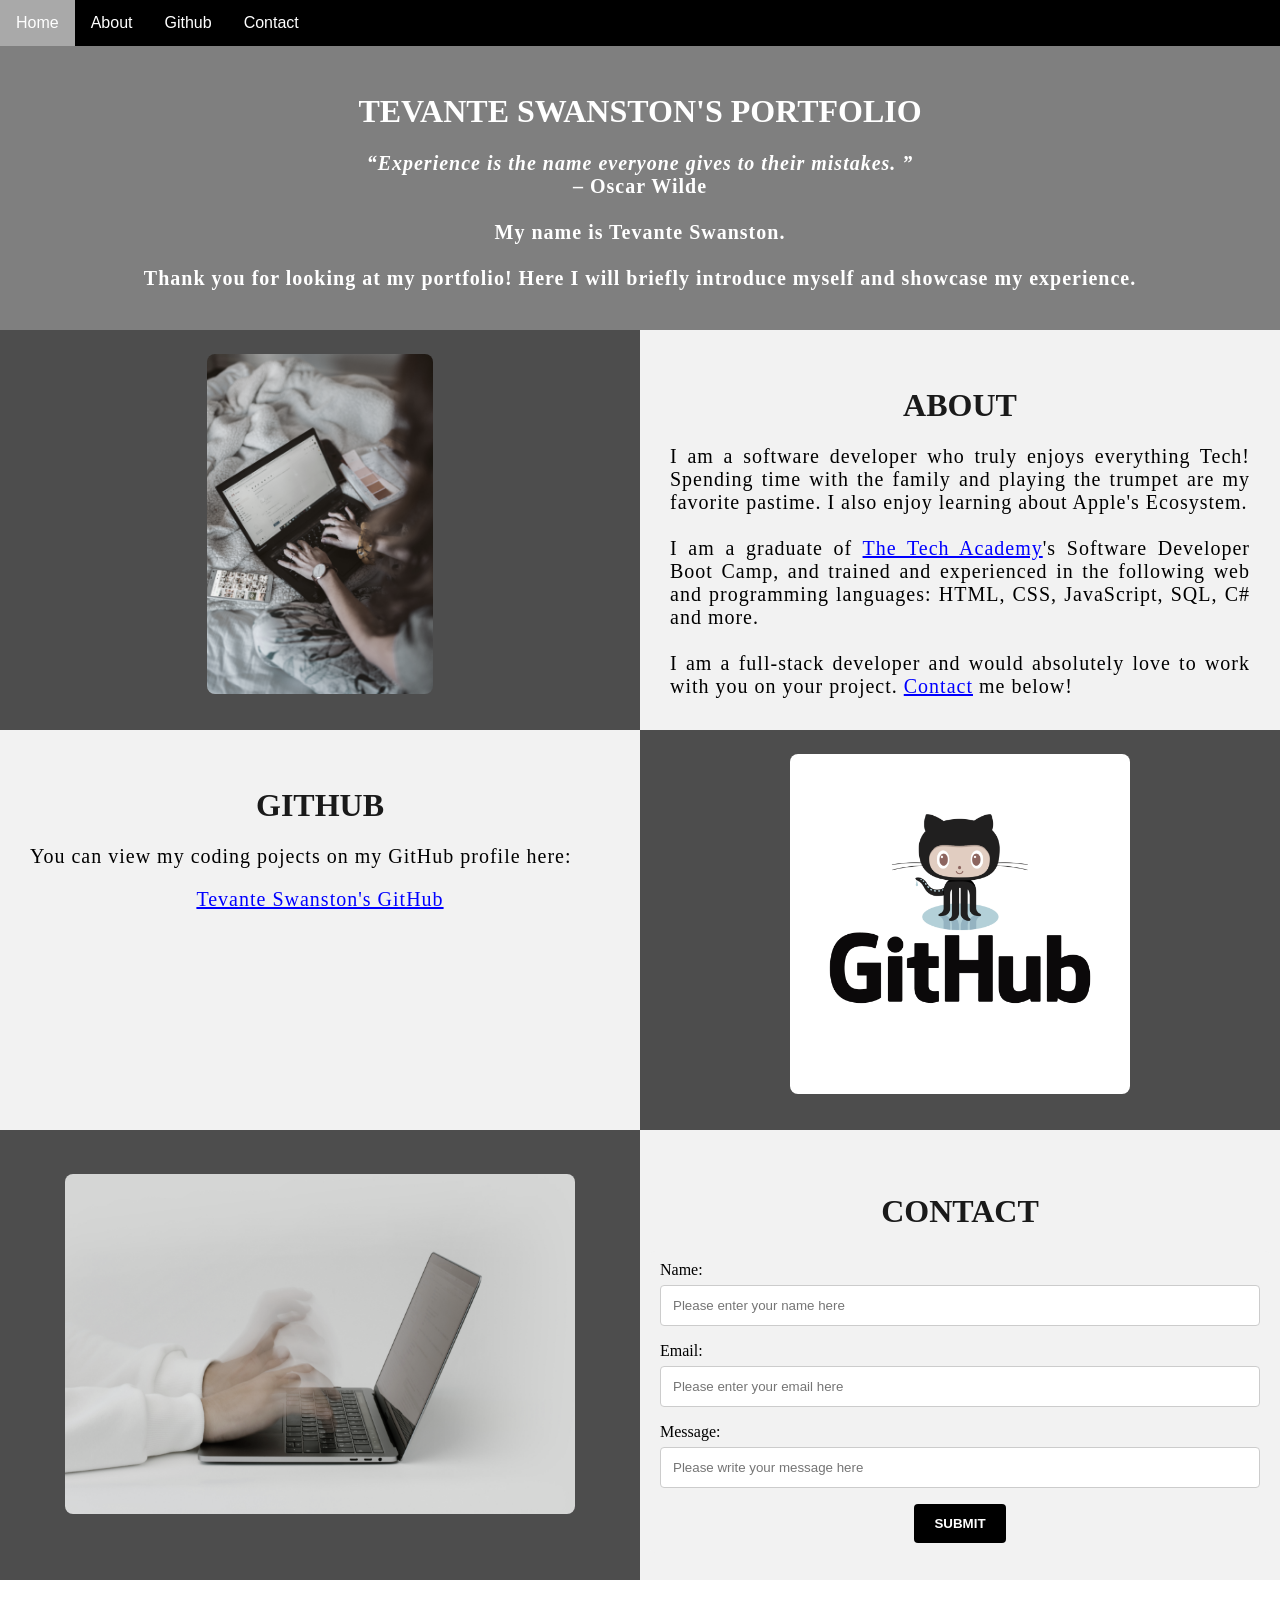
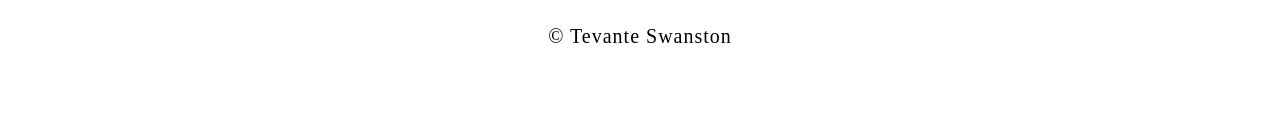
<file: Portfolio/index.html>
<!DOCTYPE html>
<html>
    <!--Head-->
    <head>
        <meta charset="UTF-8">
        <meta name="viewport" content="width=device-width" />
        <title>Tevante Swanston</title>
        <link rel="stylesheet" type="text/css" href="portfolio.css">
    </head>

    <!--Body-->
    <body class="Background">

        <!--Navbar-->
        <div class="Navbar">
            <a class="active" href="#Home">Home</a>
            <a href="#About">About</a>
            <a href="#Github">Github</a>
            <a href="#Contact">Contact</a>
        </div>

        <!--Breaks inserted to add space between navbar and the first heading-->
        <br>
        <br>

        <!--Background video-->
        <div id="Home">
            <video autoplay muted loop id="Typing_Video">
                <source src="./Codes.mp4" type="video/mp4">
                <!--Display message if video fails to run-->
                Your browser does not support HML5 video.
            </video>
        </div>

        <!--Video text-->
        <div class="Video_Text">
            <h1 class="white-text">Tevante Swanston's Portfolio</h1>
            <strong>
                <p class="center">
                    <q>Experience is the name everyone gives to their mistakes.
                    </q>
                    <br> – Oscar Wilde
                    <br>
                    <br>My name is Tevante Swanston. 
                    <br>
                    <br>Thank you for looking at my portfolio! Here I will briefly introduce myself and showcase my experience.
                </p>
            </strong>
        </div>

        <!--About section-->
        <div class="Row" id="About">
            <!--Left column-->
            <div class="Column_2">
                <img src="./tech.jpg" alt="Laptop typing">
            </div>
            <!--Right column-->
            <div class="Column_1">
                <h1>About</h1>
                <p>
                    I am a software developer who truly enjoys everything Tech! Spending time with the family and playing the trumpet are my favorite pastime. I also enjoy learning about Apple's Ecosystem.
                    <br>
                    <br>I am a graduate of <a href="https://www.learncodinganywhere.com" target="_blank">The Tech Academy</a>'s Software Developer Boot Camp, and trained and experienced in the following web and programming languages: HTML, CSS, JavaScript, SQL, C# and more.
                    <br>
                    <br>I am a full-stack developer and would absolutely love to work with you on your project. <a href="#Contact">Contact</a> me below!
                </p>
            </div>
        </div>

        <!--GitHub section-->
        <div class="Row" id="GitHub">
            <!--Left column-->
            <div class="Column_1">
                <h1>GitHub</h1>
                <p>
                    You can view my coding pojects on my GitHub profile here:
                    <br>
                    <p class="center"><a href="https://github.com/tevante4" target="_blank">Tevante Swanston's GitHub</a></p>
                </p>
            </div>
            <!--Rigjt column-->
            <div class="Column_2">
                <a href="https://github.com/tevante4" target="_blank"><img src="./GitHub.png" alt="GitGub Logo"></a>
            </div>
        </div>

        <!--Contact section-->
        <div class="Row" id="Contact">
            <!--Contact image, left column-->
            <div class="Column_2 Column_tall">
                <img src="./email.jpg" alt="Contact_Image">
            </div>
            <!--Contact form, right column-->
            <div class="Column_1 Column_tall">
                <h1>Contact</h1>
                <!--This specifies where and how to send the form data; we are leaving it blank-->
                <form action="https://formspree.io/f/xayvdzkv" method="POST"> <!--Here we are utilizing a 3rd party service to submit the contact form data-->
                <label>Name:</label>
                    <input type="text" placeholder="Please enter your name here">
                <label>Email:</label>
                    <input type="text" id="Email" name="Email" placeholder="Please enter your email here">
                <label>Message:</label>
                    <input type="text" id="Message" name="Message" placeholder="Please write your message here">
                    <input type="submit" value="SUBMIT">
            </form>
            </div>
        </div>

        <!--Footer section-->
        <footer>
            <p>
                <p class="center">&copy Tevante Swanston </p>
                <br>
            </p>
        </footer>
    </body>
</html>
</file>
<file: Portfolio/portfolio.css>
/***** GENERAL STYLING *****/
/* Body */
body {
    margin: 0%  /* This ensures the site displays all the way to the edge of the browser screen */
}

/* Heading 1 elements */
h1 {
    text-transform: uppercase; /* Capitalizing all h1 headings */
    font-family: "Times New Roman", Optima; /* Sets the font family of all h1 headings */
    text-align: center; /* Centering all h1 elements */
    margin-top: 3%; /* Adds a small margin above h1 elements */
    color: #1a1a1a; 
}

/* Heading 1 element hover effect */
h1:hover {
    filter: grayscale(5%); /* Adds a slightly gray filter to the h1 headings when hovered over */
    transform: scale(0.8); /* When the h1 elements are hovered over they increase in size by 0.8 */
    transition: transform 1s; /* This causes the transformation to last 1 second */
}

/* Styling for portfolio title text */
.white-text {
    color: #fff; /* This is used to change the color of the portfolio title text */
}

/* Paragraph elements */
p {
    font-family: 'Times New Roman', Times, serif Bold;
    text-align: justify; /* Justify text within paragraph elements */
    letter-spacing: 1px; /* This expands the text slightly */
    font-size: 20px;
    padding-left: 20px; /* Adds padding to the left of the paragraph element */
    padding-right: 20px; /* Adds padding to the right of the paragraph element */
}

/* Paragraph element hover effect */
p:hover {
    transition: transform 1s; /* This makes the transform effect last 1 second */
	transform: scale(1.01); /* This makes the paragraphs increase slightly in size when hovered over */
}

/* Center class - this applies to all elements with the class "center" */
.center {
    text-align: center; /* This center aligns the text */
}

/* Center class hover effect - This only affects the quote, github link, and footer */
.center:hover {
    transition: transform 2s; /* This makes the transform effect last 2 seconds */
    transform: scale(1.1); /* This makes the elements with class "center" increase in size by 1.1 when hovered over */
}

/* Anchor elements */
a {
    color: blue; /* This ensures all links are blue */
}

/* Quotation elements */
q {
    font-style: italic; /* This makes the quote italicized */
}

/* Image elements */
img {
    filter: grayscale(50%); /* This rids our pictures of 50% of their color */
    border-radius: 8px; /* Gives all images slightly rounded corners */
    max-width: 100%; /* Ensures all images stay within the width of their container */
    height: 340px; /* Sets the height of all images */
    display: block; /* By specifying block display we can ensure our images are able to be centered */
    margin-left: auto; /* In combination with "margin-right: auto" this centers all images */
    margin-right: auto;
}

/* Image element hover effects */
img:hover {
	filter: grayscale(5%);  /* Brings back most of the image's color when hovered over */
    transition: transform 1s; /* Transition lasts 1 second */
	transform: scale(1.1); /* Image is increased slightly when hovered over */
}

/* The @media rule is used in media queries to apply different styles for different media/types of devices */
/* On screens 576px and smaller the images will be 100px tall and centered vertically in the column */
@media screen and (max-width: 576px) {
    img {
        height: 100px;
        margin-top: 150px;
    }
}

/* Styling for footer element */
footer {
    padding: 2%; /* This gives the footer padding that is equal to 2% of the width of the element's area */
    background-color: white;
}
/***** END OF GENERAL STYLING *****/

/***** NAVBAR STYLING *****/
.Navbar {
    overflow: hidden; /* This ensures that any content that overflows beyond the boundary of our nav bar is not displayed */
    background-color: black; /* This colors the navbar black */
    position: fixed; /* This keeps the navbar at the top of the screen as we scroll */
    top: 0; /* This ensures no space is displayed above the navbar */
    width: 100%; /* This makes the navbar span the entire width of the page */
    z-index: 1; /* This ensures other elements don't display over the navbar */
    -webkit-animation: moveNav 5s; /* This applies the moveNav animation below for Safari 4.0 - 8.0 */
    animation: moveNav 5s; /* This applies the moveNav animation for all other browsers */
}

/* moveNav animation effect for moving the nav bar in from the left of the screen */
@keyframes moveNav {
    from {left: -100vw;} /* The navbar is starting off screen to the left */
    to {left: 0vw;} /* This moves the navbar into place on the screen */
}

/* Navbar links */
.Navbar a {
    float: left; /* This specifies that the text floats on the left on the navbar */
    display: block; /* This ensures that other text will be displayed on the same line or row, instead of a new line */
    color: white; /* This is the font color for text on our navbar */
    padding: 14px 16px; /* This adds padding around our text */
    text-decoration: none; /* This gets rid of the underlines under the text on our navbar */
    font-family: Avant Garde, Helvetica; /* This specifies the font family for text on our navbar */
    font-size: 16px; /* This specifies the font size for text on our navbar */
    text-align: center; /* This centers the text within its container */
    position: relative; /* This sets the text relative to its normal positioning, allowing us to use the animation below */
    -webkit-animation: moveNavText 5.75s; /* Animation for Safari 4.0 - 8.0 */
    animation: moveNavText 5.75s; /* Applies the moveNavText animation for 5.75s */ 
}

/* moveNavText animation effect for moving the navbar text from above the view to the navbar */
@keyframes moveNavText {
    from {top: -100vw;} /* This sets the navbar text 100% above the viewport */
    to {top: 0vw;} /* This lowers the navbar text onto the navbar */
}

/* Screens 576px and smaller will display navbar links equally distributed */
@media screen and (max-width: 576px) {
    .Navbar a{
        width: 25%; /* This makes each link take up 1/4 of the navbar */
        font-size: 12px;
    }
}

/* Navbar hover effects */
.Navbar a:hover {
    background-color: #818181; /* Defines the background color that will display when you hover over the link */
    color: black; /* This defines the font color that will display when navbar a elements are hovered over */
    font-weight: bold; /* This makes the text on the navbar bold when hovered over */
}

/* Navbar home button */
.Navbar a.active { /* This targets the a element on the navbar with the "active" class */
    background-color: darkgray;
}
/***** END OF NAVBAR STYLING *****/

/***** VIDEO STYLING *****/
/* Formatting for background video */
#Typing_Video {
    position: fixed; /* This fixes the video to the page */
    right: 0; /* This ensures there is no space between the edge of the video and the edge of the page */
    bottom: 0; /* This ensures no space between the bottom of the video and the bottom of the page */
    min-width: 100%; /* This ensures the video is displayed across the full width of the page */
    z-index: -1; /* This places the video behind the other elements on the page */
}

/* Screens that are 576px and smaller will not display the background video */
@media screen and (max-width: 576px) {
    #Typing_Video {
        display: none;
    }
}

/* Texts over the video */
.Video_Text {
    background: rgba(0, 0, 0, 0.5); /* This provides a semi-transparent background for the text to sit over */
    color: white; /* Makes the font color white */
    width: 100%; /* Ensures the video-text container fills the width of the video */
    padding: 20px; /* This adds padding around the video-text container so that the background goes slightly beyond the text */
    position: relative; /* This sets the text relative to its normal positioning, allowing us to use the animation below */
    -webkit-animation: moveVideoText 5.75s;
    animation: moveVideoText 5.75s;
}

/* This animation effect causes the overlay video text to move up from the bottom of the page upon page load */
@keyframes moveVideoText {
    from {top: -100vw;} /* This sets the position of the video text to above the viewport */
    to {top: 0vw;} /* This moves the video text to the normal positioning on the viewport */
}
/***** END OF VIDEO STYLING *****/

/***** TABLE STYLING -  this section covers the styling of the columns and rows within the table *****/
* { /* The asterisk is a universal selector that applies this effect to all elements on the page */
    box-sizing: border-box; /* This creates a box with a border within which we will place most of our text */
} 

.Column_1 {
    float: left;
    width: 50%; /* This ensures the column takes up half of the page width */
    padding: 10px;
    padding-top: 3%; /* This ensures there is space between the top of the column and our headings */
    height: 400px; /* This sets the height of the column to 400px -  this may need to be adjusted depending on the text you enter */
    background-color: #f2f2f2; /* Sets the background color of the columns with class Column_1 */
}

/* Screens 576px and smaller will display a scroll bar if the text overflows the column height */
@media screen and (max-width: 576px) {
    .Column_1 {
        overflow: auto;
    }
}

.Column_2 {
    float: left;
    width: 50%;
    padding: 10px;
    padding-top: 1.9%;
    height: 400px;
    background-color: #4d4d4d;
}

/* This class is applied to the columns in the final row, overriding the height and padding to provide more room for the contact form  while keeping the rest of the formatting from Column_1 or Column_2 */
.Column_tall {
    padding-top: 3.5%;
    height: 450px;
}

/* This inserts something after the content of selected elements (in this case the elements with class "Row") */
.Row:after {
	content: ""; /* By leaving this blank, we are allowing the footer (covered lower down) to be displayed - removing it makes the footer overwrite a column */
	display: table; /* The display property specifies the type of display behavior; the table value tells the browser to treat the element as a table */
	clear: both; /* This clears any other elements from floating on the left or the right of an element */
}
/***** END OF TABLE STYLING *****/

/***** CONTACT FORM STYLING *****/
/* input[type=text] targets all text input sections of the contact form */
input[type=text] {
    width: 100%; /* Each input box covers the full width of the container */
    padding: 12px; /* Adds padding within the text box */
    border: 1px solid #ccc; /* Setting a solid border and its color */
    border-radius: 4px; /* Slightly rounds the corners of the text box border */
    box-sizing: border-box; /* This creates a box with a border around the contact form input boxes */
    margin-top: 6px; /* Adds a margin to the top of the text box */
    margin-bottom: 16px; /* Adds a margin to the bottom of the text box */
    resize: vertical; /* This allows the user to resize the text boxes vertically */
    font-family: 'Times New Roman', Times, serif Bold;
}

/* Hover effects for input boxes */
input[type=text]:hover {
    box-shadow: 0 0 5px #000000 inset; /* This creates a black shadow in the text box when hovered over by the user */
}

/* Submit button */
input[type=submit] {
    background-color: black; /* Sets the background color of the submit button to black */
    color: white; /* Sets the font color of the Submit button to white */
    font-weight: bold; /* Makes the font of the submit button bold */
    padding: 12px 20px; /* Adds padding to the submit button */
    border: none; /* Removes the border from the submit button */
    border-radius: 4px; /* Gives the submit button the same rounded corners as the text boxes */
    cursor: pointer; /* Changes the cursor to pointer when over the submit button */
    display: block; /* Allows the submit button to be centered */
    margin-left: auto; /* In combination with "margin-right: auto" this will center the submit button */
    margin-right: auto;
    font-family: 'Times New Roman', Times, serif Bold;
}

/* Hover effect for submit button */
input[type=submit]:hover {
    background-color: rgb(116, 116, 116); /* Turns the background of the submit button gray when the user hovers over it */
    color: black; /* Turns the font black when hovered over */
    transform: scale(1.5); /* Makes the button increase 1.5 times in size */
    transition: transform 1.5s; /* Makes the transform effect last 1.5 seconds */
}

/* Form element */
form {
    border-radius: 5px; /* Rounds the corners of the contact form */
    background-color: #f2f2f2; 
    padding: 10px; /* Adds padding to the contact form */
    font-family: "Trebuchet MS", Optima;
}
/***** END OF CONTACT FORM STYLING *****/
</file>
